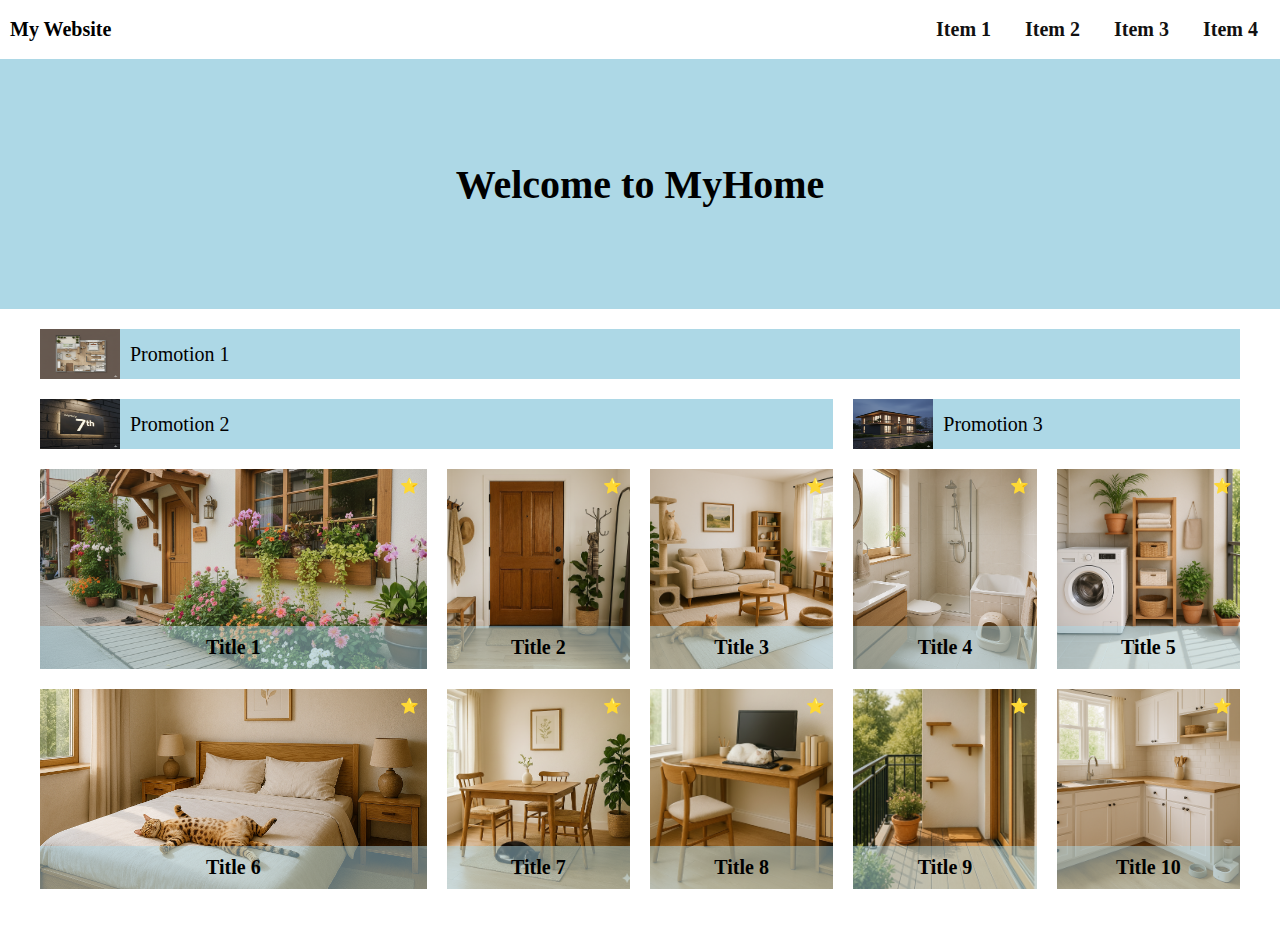
<file: index.html>
<!DOCTYPE html>
<html>
    <head>
        <meta name="viewport" content="width=device-width,initial-scale=1.0" />
        <meta charset="utf-8" />
        <title>Assignment-Week1</title>
        <link rel="stylesheet" type="text/css" href="2.css" />
    </head>
    <body>
        <div class="body">
            <div class="top">
                <div>My Website</div>
                 <nav class="navbar" aria-label="Primary">
                    <!-- ✅ 隱藏的 checkbox 開關（無 JS） -->
                    <input type="checkbox" id="nav-toggle" class="nav-toggle" />

                    <!-- ✅ 漢堡按鈕（用圖片） -->
                    <label class="hamburger" for="nav-toggle" aria-label="開啟/關閉選單">
                        <img class="icon-open"  src="9666699_menu_burger_horizontal_icon.png" alt="開啟選單">
                    </label>

                    <div class="menu">
                        <!-- ✅ 抽屜內的關閉按鈕：這個一定點得到 -->
                        <label for="nav-toggle" class="close-btn" aria-label="關閉選單">
                        <img src="211651_close_round_icon.png" alt="關閉">
                        </label>

                        <a class="item" href="#">Item 1</a>
                        <a class="item" href="#">Item 2</a>
                        <a class="item" href="#">Item 3</a>
                        <a class="item" href="#">Item 4</a>
                    </div>
                    <!-- ✅ 把遮罩改成 label，點一下也能關閉 -->
                    <label for="nav-toggle" class="backdrop" aria-hidden="true"></label>
                </nav>
            </div>

            <div class="welcome">Welcome to MyHome</div>

    <!--以上暫無問題-->

            <!-- 主區塊 -->
            <div class="main">
            <!-- Promotion 區塊 -->
                <div class="promos">
                    <div class="wrap">
                        <img src="home (1).png" width="80" height="50" alt="室內設計平面圖">
                        <div>Promotion 1</div>
                    </div>
                    <div class="wrap">
                        <img src="home (12).png" width="80" height="50" alt="室內設計平面圖">
                        <div>Promotion 2</div>
                    </div>
                    <div class="wrap">
                        <img src="home (13).png" width="80" height="50" alt="室內設計平面圖">
                        <div>Promotion 3</div>
                    </div>
                </div>

                <div class="gallery">
                    <div class="card big">
                        <img src="home (6).png" alt="Title 1">
                        <div class="star">⭐</div>
                        <div class="caption">Title 1</div>
                    </div>
                    <div class="card">
                        <img src="home (9).png" alt="Title 2">
                        <div class="star">⭐</div>
                        <div class="caption">Title 2</div>
                    </div>
                    <div class="card">
                        <img src="home (11).png" alt="Title 3">
                        <div class="star">⭐</div>
                        <div class="caption">Title 3</div>
                    </div>
                    <div class="card">
                        <img src="home (5).png" alt="Title 4">
                        <div class="star">⭐</div>
                        <div class="caption">Title 4</div>
                    </div>
                    <div class="card">
                        <img src="home (3).png" alt="Title 5">
                        <div class="star">⭐</div>
                        <div class="caption">Title 5</div>
                    </div>

                    <div class="card big">
                        <img src="home (7).png" alt="Title 6">
                        <div class="star">⭐</div>
                        <div class="caption">Title 6</div>
                    </div>
                    <div class="card">
                        <img src="home (2).png" alt="Title 7">
                        <div class="star">⭐</div>
                        <div class="caption">Title 7</div>
                    </div>
                    <div class="card">
                        <img src="home (8).png" alt="Title 8">
                        <div class="star">⭐</div>
                        <div class="caption">Title 8</div>
                    </div>
                    <div class="card">
                        <img src="home (4).png" alt="Title 9">
                        <div class="star">⭐</div>
                        <div class="caption">Title 9</div>
                    </div>
                    <div class="card">
                        <img src="home (10).png" alt="Title 10">
                        <div class="star">⭐</div>
                        <div class="caption">Title 10</div>
                    </div>
                </div>
            </div>
         </div>
    </body>
</html>
</file>
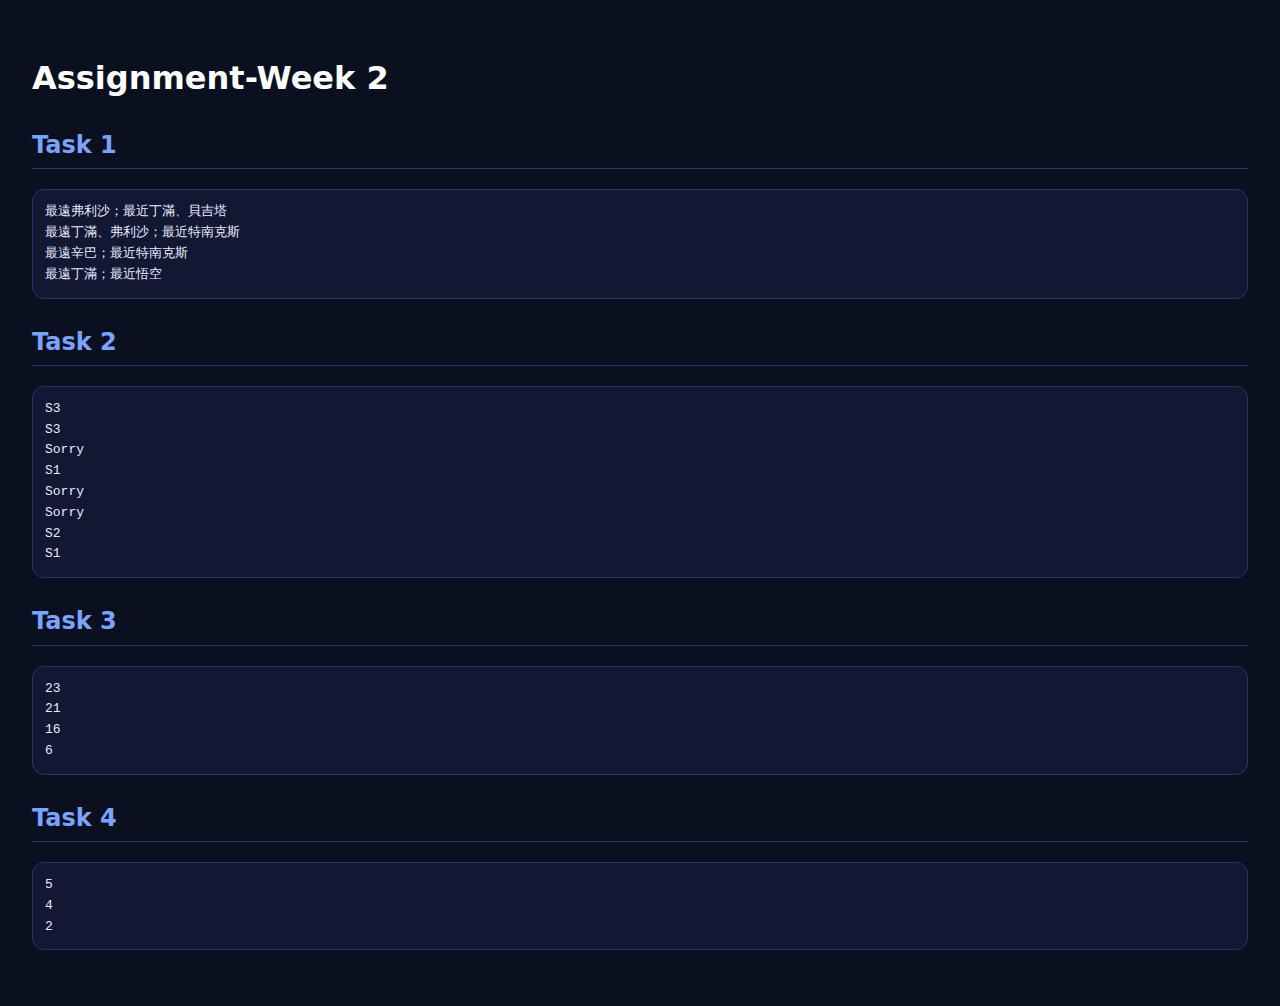
<file: assign2.html>
<!DOCTYPE html>
<html>
  <head>
    <meta charset="utf-8" />
    <meta name="viewport" content="width=device-width,initial-scale=1.0" />
      <title>Week 2 - Assign2 (All Tasks)</title>
      <style>
        body {
          font-family: ui-sans-serif, system-ui, "Noto Sans TC", sans-serif;
          background: #0b1020;
          color: #e8ebff;
          padding: 24px;
          line-height: 1.6;
        }
        h1 { color: #ffffff; }
        h2 { color: #7aa2ff; border-bottom: 1px solid #2a3567; padding-bottom: 4px; }
        pre {
          background: #121733;
          border: 1px solid #2a3567;
          border-radius: 12px;
          padding: 12px;
          margin-bottom: 24px;
          white-space: pre-wrap;
          word-break: break-word;
        }
      </style>
    </head>

  <body>
    <h1>Assignment-Week 2</h1>
    <div id="out"></div>

    <script>
      const show = (title) => {
        const out = document.getElementById("out");
        const section = document.createElement("div");
        section.innerHTML = `<h2>${title}</h2><pre id="${title}"></pre>`;
        out.appendChild(section);
        return section.querySelector("pre");
      };

      const logTo = (pre) => (...args) => {
        console.log(...args);
        pre.textContent += args.join(" ") + "\n";
      };

      /* ================= Task 1 ================= */

      const out1 = show("Task 1");
      const log1 = logTo(out1);

      // 所有人物的座標（平面上的 (x, y)）
      const T1_POINTS = {
        "悟空": [0, 0],
        "辛巴": [-3, 3],
        "丁滿": [-1, 4],
        "貝吉塔": [-4, -1],
        "特南克斯": [1, -2],
        "弗利沙": [4, -1],
      };
      // 定義一條直線，由兩個端點決定：P1(-3,5) 到 P2(5,-4)
      const T1_LINE_P1 = [-3, 5];
      const T1_LINE_P2 = [5, -4];

      // 取出所有角色名字陣列（["悟空","辛巴",... ]）
      const T1_NAMES = Object.keys(T1_POINTS);

      // 判斷點([x,y])相對於直線 P1→P2 的「方向（左右側）」：
      // 回傳 1 表示在向量左側；-1 表示右側；0 表示在線上
      // 核心是 2D 向量的叉積 cross((P2-P1),(P-P1)) 的正負號
      const t1_side = ([x, y]) => {
        const [x1, y1] = T1_LINE_P1, [x2, y2] = T1_LINE_P2;
        const v = (x2 - x1) * (y - y1) - (y2 - y1) * (x - x1);
        return v > 0 ? 1 : v < 0 ? -1 : 0;
      };

      // 曼哈頓距離（Manhattan distance）：|x1-x2| + |y1-y2|
      const t1_manhattan = (a, b) => Math.abs(a[0] - b[0]) + Math.abs(a[1] - b[1]);

      // 兩個角色名字 a, b 的「題目規定距離」：
      // 1) 先取他們座標的曼哈頓距離 d
      // 2) 如果兩點分居直線兩側（t1_side(A)*t1_side(B) < 0），再額外 +2 
      function t1_dist(a, b) {
        const A = T1_POINTS[a], B = T1_POINTS[b];
        let d = t1_manhattan(A, B);
        if (t1_side(A) * t1_side(B) < 0) d += 2;
        return d;
      }

      // 主函式：給一個角色 name，找出：
      // - 與他「最遠」的角色（可能不只一個 → 平手全部列出）
      // - 與他「最近」的角色（同上）
      // 並輸出：最遠A、B；最近C、D
      function func1(name) {
        // 先把除了自己以外的所有人算一遍距離
        const others = T1_NAMES
        .filter(n => n !== name) // 排除自己
        .map(n => [n, t1_dist(name, n)]); // 變成 [名字, 距離] 的配對陣列

        // 取出所有距離的純陣列，方便找 min/max
        const ds = others.map(([, d]) => d);
        const dmin = Math.min(...ds), dmax = Math.max(...ds);

        // 撈出距離 = dmin / dmax 的名字（平手會有多個）
        const closest = others.filter(([, d]) => d === dmin).map(([n]) => n);
        const farthest = others.filter(([, d]) => d === dmax).map(([n]) => n);
        
        // 輸出格式：最遠X、Y；最近A、B（用頓號「、」串名單）
        log1(`最遠${farthest.join("、")}；最近${closest.join("、")}`);
      }

        func1("辛巴"); // print 最遠弗利沙；最近丁滿、貝吉塔 
        func1("悟空"); // print 最遠丁滿、弗利沙；最近特南克斯 
        func1("弗利沙"); // print 最遠辛巴，最近特南克斯 
        func1("特南克斯"); // print 最遠丁滿，最近悟空

        // t1_side：叉積判側：給定一條有方向的線段 P1→P2 和某點 P：cross(P2-P1, P-P1) = (x2-x1)*(y-y1) - (y2-y1)*(x-x1)
        // 若結果 > 0，P 在「左側」；< 0 在「右側」；=0 表示在線上
        // 兩點分居兩側 → 一個結果正、一個負 → 相乘 < 0

        // 曼哈頓距離：像走棋盤格，只能橫走或直走，距離是 x 差 + y 差
        

      /* ================= Task 2 ================= */

      const out2 = show("Task 2");
      const log2 = logTo(out2);

      // 預約表：Map<name, Array<[start, end]>>。每個人對應他的多個已預約時段
      const T2_BOOKED = new Map();

      // 判斷兩個區間是否重疊。這個寫法把區間當成「半開區間」的效果（[start, end)）
      // 若 e1 <= s2 或 e2 <= s1 代表「完全分離或剛好接觸」，就不重疊，否則就是重疊
      const overlap = (s1, e1, s2, e2) => !(e1 <= s2 || e2 <= s1);

      // 檢查某個 name 在 (s,e) 這段是否有空
      // 若沒任何預約，當然有空；有預約則「每一個已預約時段都不重疊」才算有空
      const isAvailable = (name, s, e) =>
        !T2_BOOKED.has(name) || T2_BOOKED.get(name).every(([a, b]) => !overlap(s, e, a, b));

      // 真的決定用了，就把 (s,e) 記到 name 的預約表裡
      const book = (name, s, e) => {
        if (!T2_BOOKED.has(name)) T2_BOOKED.set(name, []);
        T2_BOOKED.get(name).push([s, e]);
      };

      // 允許三種欄位：name、r、c；運算子只收 =, >=, <=
      // name 的值保留字串；r、c 轉數字，解析失敗回 null（後面會印 "Sorry"）
      const parseCrit = c => {
        const m = c.trim().match(/^(name|r|c)\s*(=|>=|<=)\s*(.+)$/);
        if (!m) return null;
        const [, f, op, raw] = m;
        const v = f === "name" ? raw.trim() : Number(raw);
        return { field: f, op, value: v };
      };

      // 挑選最佳匹配（只在「有空」的候選 cands 中挑）
      // name=：直接找同名（沒有就回 null）
      // >= 類條件：先過濾 s[f] >= v，再依 f 由小到大排序（越貼近門檻越好），平手用名字字母序，取第一個
      // <= 類條件：先過濾 s[f] <= v，再依 f 由大到小排序（越貼近門檻越好），平手用名字字母序，取第一個
      const pickService = (cands, f, op, v) => {
        if (f === "name") return cands.find(s => s.name === v) || null;
        const fit = cands.filter(s => op === ">=" ? s[f] >= v : s[f] <= v);
        if (!fit.length) return null;
        fit.sort(op === ">="
          ? (a, b) => a[f] - b[f] || a.name.localeCompare(b.name)
          : (a, b) => b[f] - a[f] || a.name.localeCompare(b.name));
        return fit[0];
      };

      // 主流程
      // 解析條件；錯誤就 "Sorry"
      // 先用 isAvailable 篩出有空的人
      // 用 pickService 在有空的人裡挑一個最符合條件的
      // 挑不到印 "Sorry"；挑到就 book 這段時間並印出 name
      function func2(ss, start, end, c) {
        const p = parseCrit(c);
        if (!p) return log2("Sorry");
        const { field, op, value } = p;
        const available = ss.filter(s => isAvailable(s.name, start, end));
        const chosen = pickService(available, field, op, value);
        if (!chosen) return log2("Sorry");
        book(chosen.name, start, end);
        return log2(chosen.name);
      }
      const services = [
        { name: "S1", r: 4.5, c: 1000 },
        { name: "S2", r: 3, c: 1200 },
        { name: "S3", r: 3.8, c: 800 }
      ];
      func2(services, 15, 17, "c>=800");
      func2(services, 11, 13, "r<=4");
      func2(services, 10, 12, "name=S3");
      func2(services, 15, 18, "r>=4.5");
      func2(services, 16, 18, "r>=4");
      func2(services, 13, 17, "name=S1");
      func2(services, 8, 9, "c<=1500");
      func2(services, 8, 9, "c<=1500"); // 要在符合條件且時段有空的Services中選Best Match，最後多加一個測試func2(services, 8, 9, "c<=1500"); 要能印出 S1


      /* ================= Task 3 ================= */

      const out3 = show("Task 3");
      const log3 = logTo(out3);

      // Note: Never change existing code.
      function func3(index) {
        const diffs = [-2, -3, +1, +2]; // 循環差分（從25開始的第一步是-2）
        let val = 25;                    // val=起點
        for (let i = 0; i < index; i++) {
          val += diffs[i % 4]; // % 取餘數
        }
        log3(val);
        return val;
      }
      func3(1);  // 23
      func3(5);  // 21
      func3(10); // 16
      func3(30); // 6

      /* ================= Task 4 ================= */

      // 建立一個輸出區域（out4），並取得一個記錄器 log4，後面用 log4(x) 來顯示也回傳結果
      const out4 = show("Task 4"); 
      const log4 = logTo(out4);

      function func4(sp, stat, n) { // 宣告函式：sp 是每節可用座位數的陣列、stat 是字串（"0"=可用、"1"=不可用）、n 是乘客人數
        // 第一階段
        let bestIdx = -1, bestLeft = Infinity; // bestIdx = -1 當作尚未找到的哨兵值；bestLeft = Infinity 當作找「最小剩餘座位」的比較基準，讓第一個合格者一定「更小」而被收進來
        for (let i = 0; i < sp.length; i++) { // 走訪所有車廂索引 i
          if (stat[i] !== "0") continue; // 只看可用車廂
          if (sp[i] < n) continue; // 只看能完整容納的車廂
          const left = sp[i] - n; // 放下 n 人後的剩餘座位
          // Best Fit 比較邏輯：剩餘座位越小越好；同分時索引小者優先
          if (left < bestLeft || (left === bestLeft && i < bestIdx)) {
            bestLeft = left;
            bestIdx = i;
          }
        }
        if (bestIdx !== -1) return log4(bestIdx); // 跑完第一階段，若找到了（bestIdx != -1），就輸出並回傳這個索引

        // 第二階段（坐位數不夠但找最適合的車廂）
        let fbIdx = -1, bestDiff = -Infinity;
        // 比較規則：diff 越大（越接近 0）越好；同分取索引小者，例如 n=4 時，sp=3（diff=-1）會比 sp=2（diff=-2）更「接近」
        for (let i = 0; i < sp.length; i++) {
          if (stat[i] !== "0") continue;
          const diff = sp[i] - n;
          if (diff > bestDiff || (diff === bestDiff && i < fbIdx)) {
            bestDiff = diff;
            fbIdx = i;
          }
        }
        if (fbIdx !== -1) return log4(fbIdx); // 若有備援方案，輸出該索引
        return log4("Sorry"); // 兩階段都沒命中（例如全部不可用），輸出 "Sorry"
      }
      func4([3, 1, 5, 4, 3, 2], "101000", 2);
      func4([1, 0, 5, 1, 3], "10100", 4);
      func4([4, 6, 5, 8], "1000", 4);

    </script>
  </body>
</html>
</file>
<file: 2.css>
/* Reset：統一瀏覽器的 box-sizing 行為 */
*, *::before, *::after {
  box-sizing: border-box;
}

body { margin: 0;padding-bottom: 40px;  /* ← 底部留 40px 空白 */ }

/*整體*/
.body {
    font-size: 20px;   /* 全站基礎字體大小20px */
}

.brand{ font-weight: 700; }

/* navbar：桌機預設橫排 */
.navbar{ margin-left:auto; display:flex; align-items:center; gap:10px; position:relative; }

.nav-toggle{ display:none; }
.hamburger{ display:none; }   /* 桌機不顯示漢堡 */
.close-btn{ display:none; }   /* 桌機不顯示關閉鈕 */
.backdrop{ display:none; }    /* 桌機不顯示遮罩 */

.menu{ 
  transform: none;
  display:flex; 
  align-items:center; 
  gap:10px; 
  position:static; 
  width:auto; 
  height:auto; 
  padding:0; 
  box-shadow:none; }

.item{ 
  padding:8px 12px; 
  text-decoration:none; 
  color:#111; }

/* 頂部列 */
.top{
    font-weight: bold;   /* 粗體 */
    align-items: center; /* 垂直置中 */
    display:flex; /*讓下一層次的項目水平排列*/
    padding: 10px; /* 四周文字離邊框都有空間 */
}

.top > div{
  white-space: nowrap;   /* 不允許換行 */
}

/*歡迎區塊*/
.welcome{
    display: flex;
    justify-content: center; /* 水平置中 */
    align-items: center; /* 垂直置中 */
    font-size: 2em;   /* 2 倍於基礎字體大小 */
    font-weight: bold;   /* 粗體 */
    height:250px;
    background-color: lightblue;
    margin-bottom: 20px
}

/*主區塊*/
.main{
    width: 1200px;
    margin: 0 auto; /* ← 水平置中關鍵 */
}

/* ✅ Promotion 容器 */
.promos{
  display:grid;
  grid-template-columns: repeat(6, minmax(0, 1fr));
  gap:20px;
  margin-bottom:20px;
}
.promos .wrap:nth-child(1){ grid-column: span 6; }  /* P1 全寬 */
.promos .wrap:nth-child(2){ grid-column: span 4; }  /* P2 2 份 */
.promos .wrap:nth-child(3){ grid-column: span 2; }  /* P3 1 份 → 左緣會與 Title 4/9 對齊 */

/* Promotion 區塊外觀 */
.wrap{ 
  display:flex; 
  align-items:center;
  background-color: lightblue;
  width:100%;
  height:50px;
  gap: 10px;
}

/* 圖片容器：桌機 6 欄 */
.gallery{
  display:grid;
  grid-template-columns: repeat(6, 1fr);
  gap:20px;
  margin-top:20px;
}

/*圖片版型*/
.card {
  position: relative; /* 讓 caption 可以定位在圖片內 */
  overflow: hidden; /* 建議加上固定比例，讓高度一致： */
  height:200px;
}

/* 圖片設定 */
.card img {
  width: 100%;
  height: 100%;
  object-fit: cover; /* 保持比例裁切，不變形 */
  display: block;
}

/* 讓第1張圖片寬度是其他的2倍 */
.card.big {
  grid-column: span 2; /* 佔兩個欄位 */
}

/* 底部文字條 */
.caption {
  position: absolute;
  left: 0;
  right: 0;
  bottom: 0;
  padding: 10px 12px;
  text-align: center;
  font-weight: 700;
  color: #000;  /* 黑字在淺藍底上可讀性高 */
  background-color: rgba(173, 216, 230, 0.5);/* 淺藍色半透明底 */
}

/* 右上角星星 */
.star {
  position: absolute;
  top: 8px;          /* 離上邊 8px */
  right: 8px;        /* 離右邊 8px */
  font-size: 15px;   /* 星星大小 */
  color: gold;       /* 星星顏色 */
}

/* 平板 */
@media (max-width:1200px){
  .main{ width: 90%; }
  .promos{ grid-template-columns: repeat(4, minmax(0, 1fr)); }
  .promos .wrap:nth-child(1){ grid-column: span 2; }
  .promos .wrap:nth-child(2){ grid-column: span 2; }
  .promos .wrap:nth-child(3){ grid-column: span 4; }  /* 第二列全寬 */
  .gallery{ grid-template-columns: repeat(4, 1fr); }
  /* 取消 Title1/6 的放大 */
  .gallery .card.big{ grid-column: span 1; }
  /* Title9、10 各佔 50% */
  .gallery .card:nth-child(9),
  .gallery .card:nth-child(10){
  grid-column: span 2;}
}


/* 手機 */
@media (max-width:600px){
  .welcome{
    font-size: clamp(1.2rem, 8vw, 2rem);  /* 依螢幕自動縮放 */
    text-align: center; /* 讓文字在小螢幕置中 */
    padding: 0 10px;    /* 預防字貼到邊界 */
    height: 180px;      /* 高度也可以縮一點 */
    white-space: nowrap; /* 不允許換行，整句維持一行 */
  }
  .main{ width: 90%; }
  .promos{ grid-template-columns: 1fr; }
  .promos .wrap:nth-child(1),
  .promos .wrap:nth-child(2),
  .promos .wrap:nth-child(3){
    grid-column: auto;   /* 清掉上面跨欄設定，避免殘留 */
  }
  .gallery{
    grid-template-columns: 1fr;   /* 一列只一欄 → 每張圖 100% */
    gap:0px;
    }
  .gallery .card{ grid-column: 1 / -1 ; }
  .gallery .card.big{ grid-column: 1 / -1 ; }

  .card{
    margin-bottom:20px;
    }
  .card:last-child { margin-bottom: 0; }  
  /* 顯示漢堡鈕 */
  .hamburger{
    display:flex; 
    align-items:center; 
    justify-content:center;
    width:36px; 
    height:36px; 
    cursor:pointer;
    z-index:1102;   /*讓漢堡鈕永遠在最上層 */
  }

  .hamburger img{ width:28px; height:28px; display:block; }

  /* 抽屜：預設藏在畫面外（translateX 100%） */
  .menu{
    position: fixed;
    top: 0;
    right: 0;                        /* 固定在右邊 */
    width:  max(25vw, 180px);        /* 佔 1/4 至少 px*/
    height: 100vh;
    background:#fff;
    box-shadow: -12px 0 24px rgba(0,0,0,.15);
    display:flex; flex-direction:column; align-items:flex-start;
    gap: 20px; padding: 72px 24px 24px;
    transform: translateX(100%);     /* ✅ 預設整個移出畫面 */
    transition: transform .25s ease;
    z-index: 1001;
  }

  /* 勾選（點漢堡）時抽屜滑入 */
  .nav-toggle:checked ~ .menu{
    transform: translateX(0);
  }

  /* 關閉鈕與遮罩 */
  .close-btn{
    position:absolute; top:16px; right:16px;
    width:36px; height:36px; display:flex; align-items:center; justify-content:center;
    cursor:pointer;
  }
  .close-btn img{ width:28px; height:28px; }

  .backdrop{
    display:none; position:fixed; inset:0; background:rgba(0,0,0,.25);
    z-index:1000; cursor:pointer;
  }
  .nav-toggle:checked ~ .backdrop{ display:block; }

  /* 讓漢堡靠右 */
  .navbar{ width:100%; justify-content:flex-end; }
    /* ✅ 抽屜打開時隱藏漢堡鈕，避免和關閉鈕重疊 */
  .nav-toggle:checked ~ .hamburger{
    display: none;
  }
}
</file>
